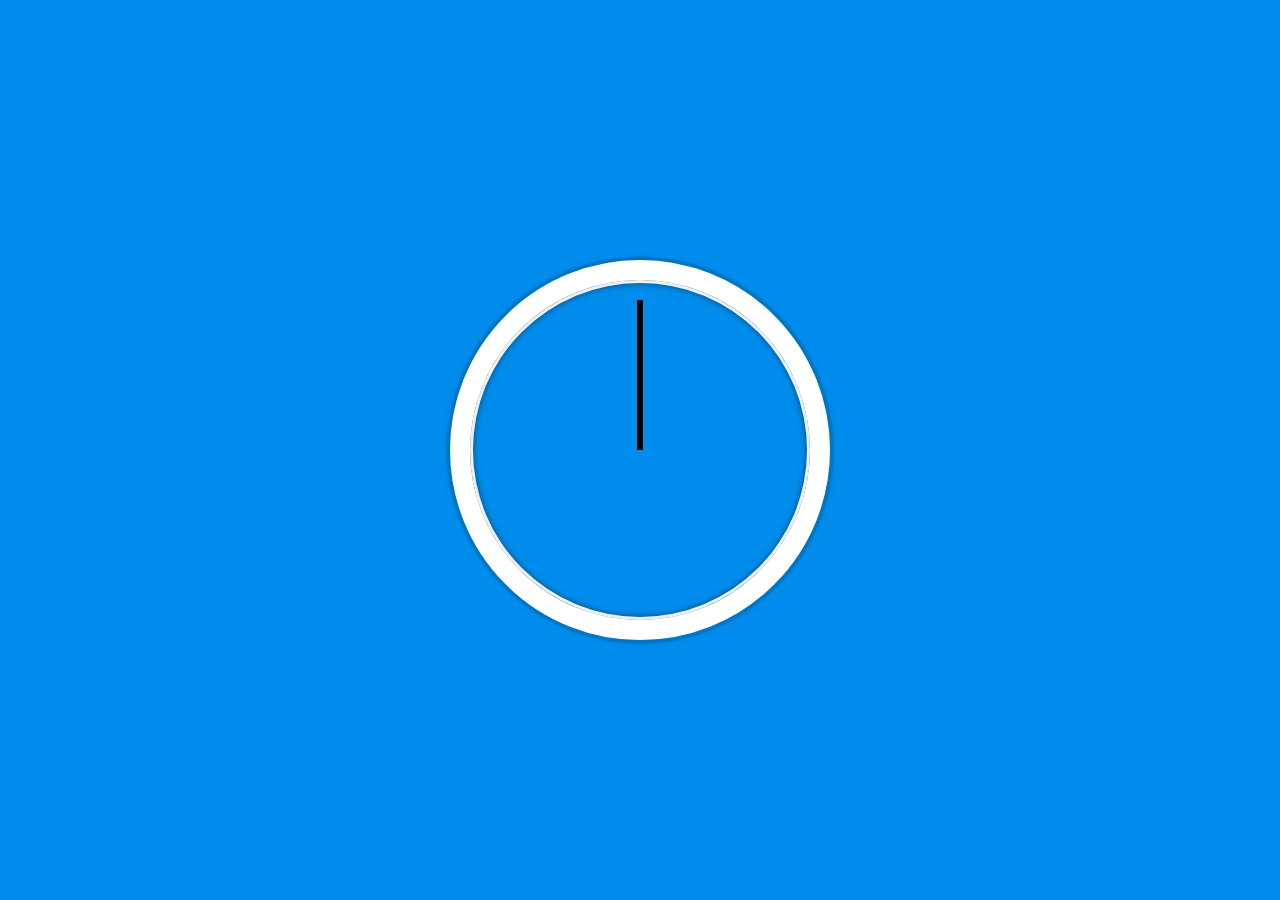
<file: 02 - JS and CSS Clock/index-START.html>
<!DOCTYPE html>
<html lang="en">
<head>
  <link rel="stylesheet" href="style.css">
  <meta charset="UTF-8">
  <title>JS + CSS Clock</title>
</head>
<body>


    <div class="clock">
      <div class="clock-face">
        <div class="hand hour-hand"></div>
        <div class="hand min-hand"></div>
        <div class="hand second-hand"></div>
      </div>
    </div>

  
<script src="script.js"></script>
</body>
</html>
</file>
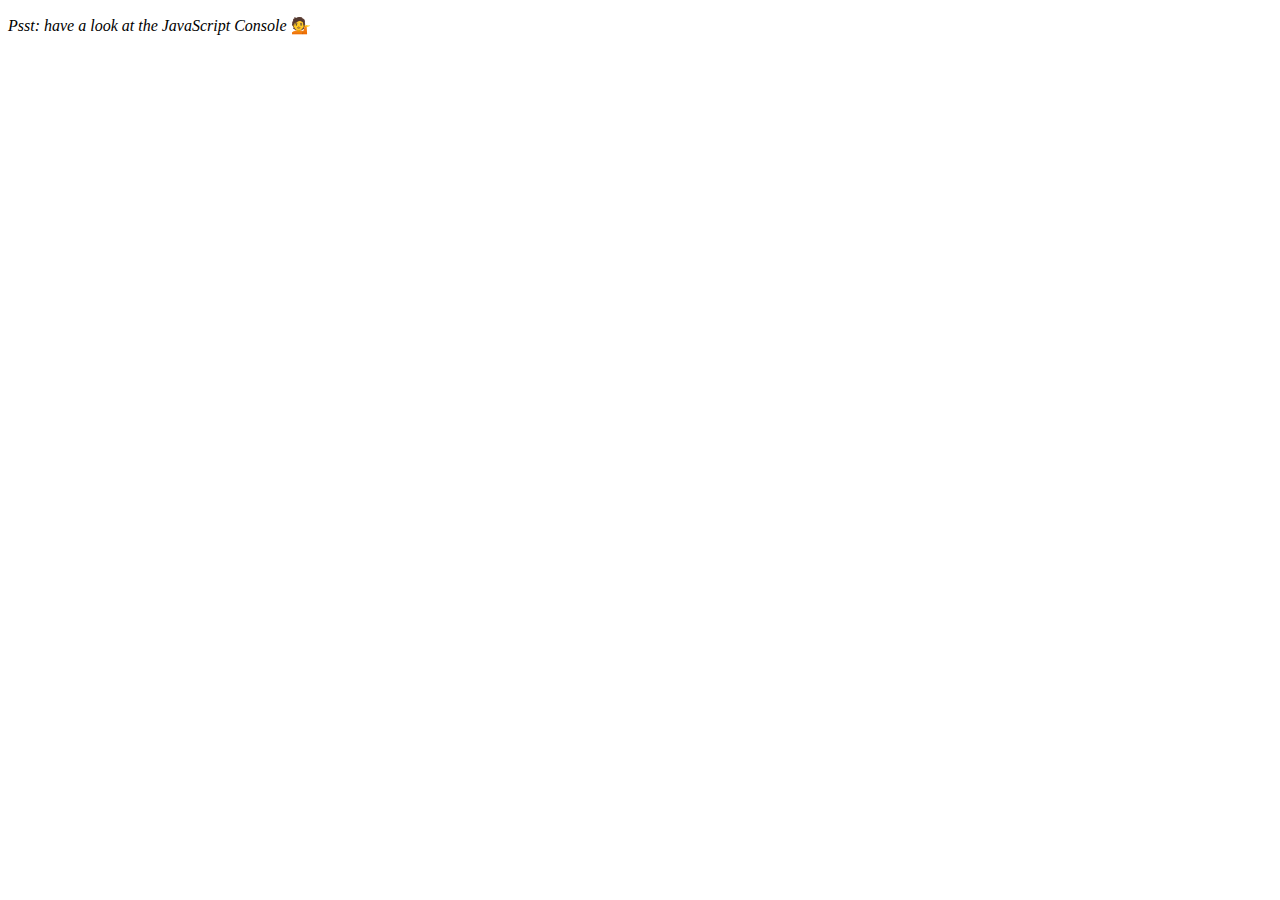
<file: 04 - Array Cardio Day 1/index-START.html>
<!DOCTYPE html>
<html lang="en">
<head>
  <meta charset="UTF-8">
  <title>Array Cardio 💪</title>
</head>
<body>
  <p><em>Psst: have a look at the JavaScript Console</em> 💁</p>
  <script src="script.js"></script>
</body>
</html>
</file>
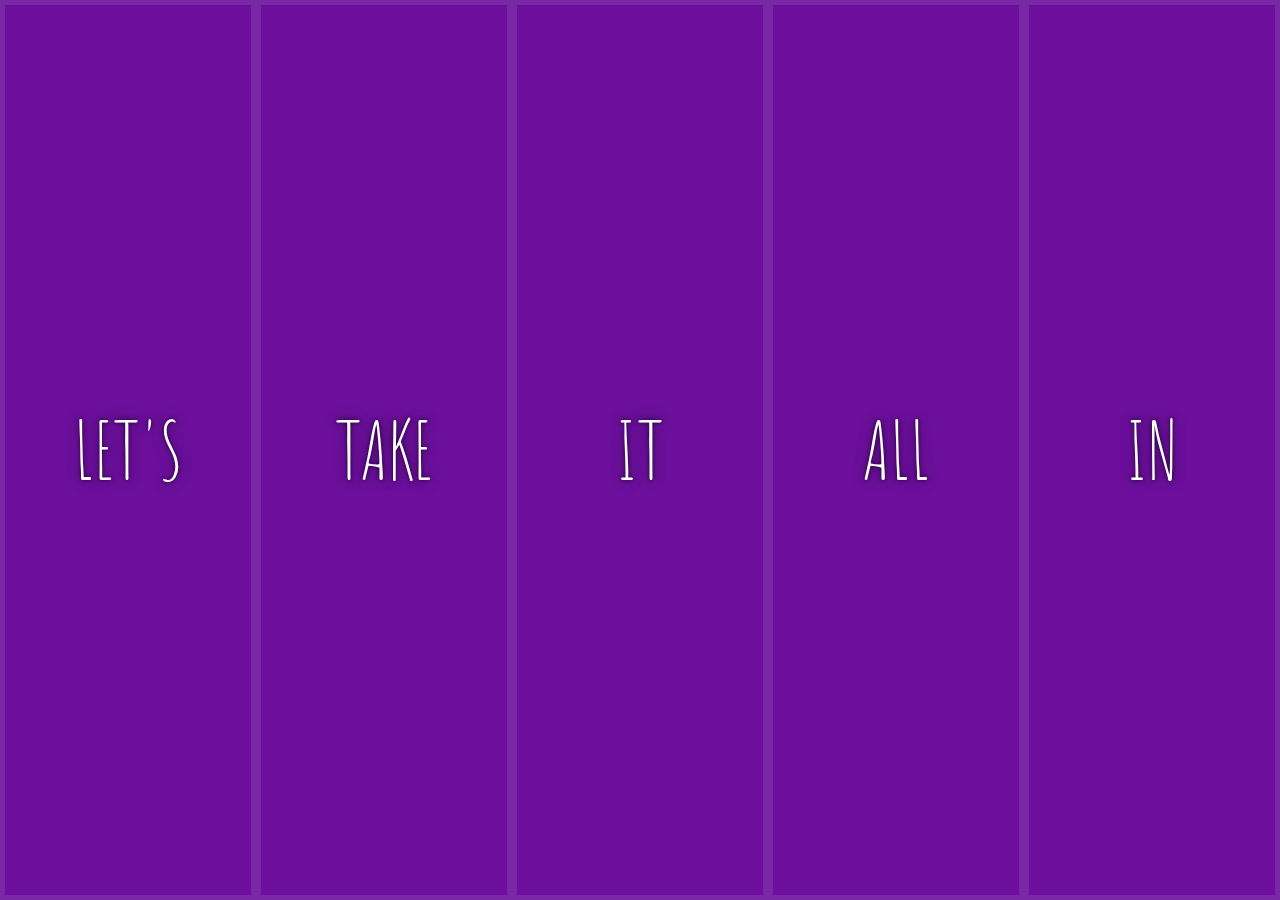
<file: 05 - Flex Panel Gallery/index-START.html>
<!DOCTYPE html>
<html lang="en">
<head>
  <meta charset="UTF-8">
  <title>Flex Panels 💪</title>
  <link href='https://fonts.googleapis.com/css?family=Amatic+SC' rel='stylesheet' type='text/css'>
  <link rel="stylesheet" href="style.css">
</head>
<body>
  <div class="panels">
    <div class="panel panel1">
      <p>Hey</p>
      <p>Let's</p>
      <p>Dance</p>
    </div>
    <div class="panel panel2">
      <p>Give</p>
      <p>Take</p>
      <p>Receive</p>
    </div>
    <div class="panel panel3">
      <p>Experience</p>
      <p>It</p>
      <p>Today</p>
    </div>
    <div class="panel panel4">
      <p>Give</p>
      <p>All</p>
      <p>You can</p>
    </div>
    <div class="panel panel5">
      <p>Life</p>
      <p>In</p>
      <p>Motion</p>
    </div>
  </div>

  <script src="script.js"></script>
</body>
</html>
</file>
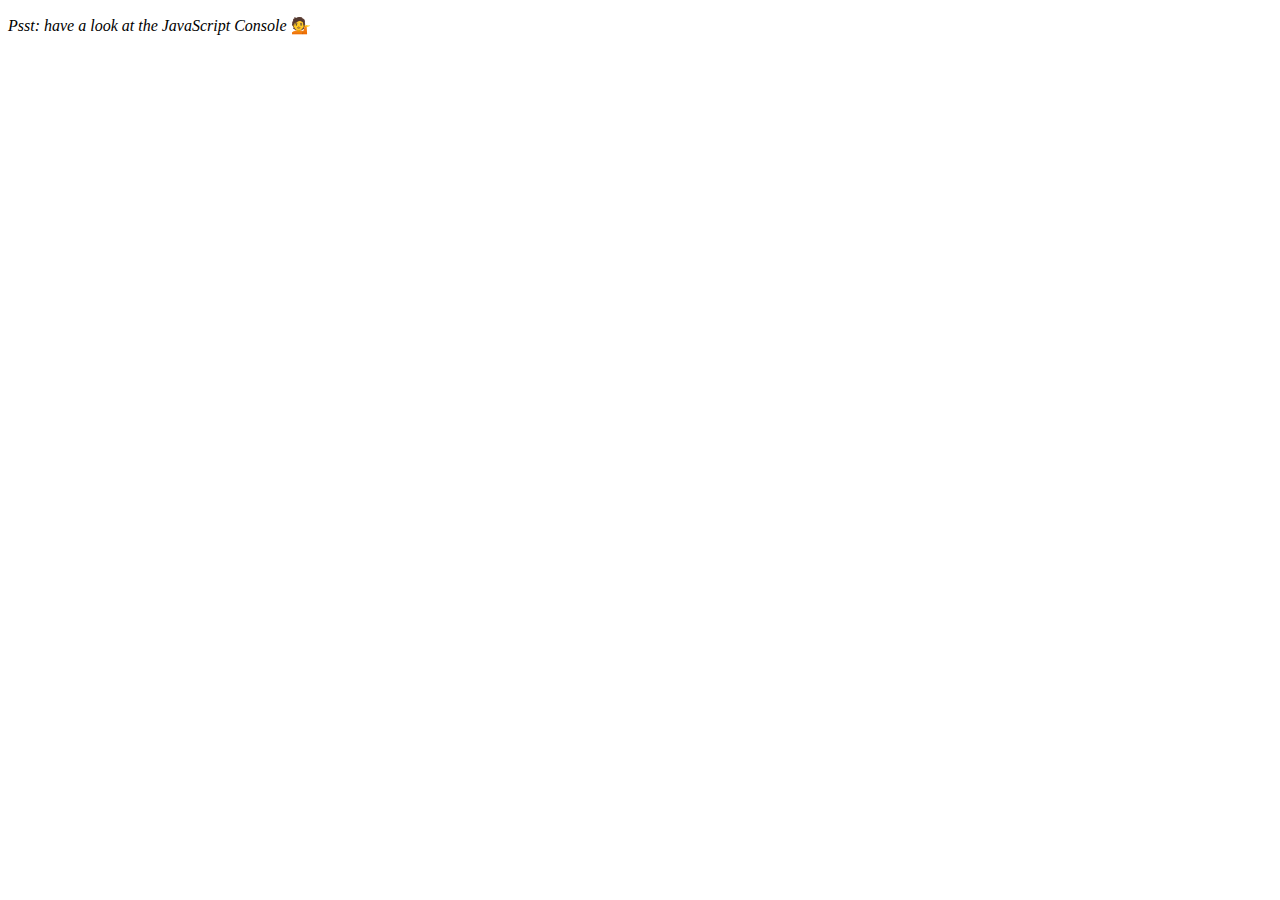
<file: 07 - Array Cardio Day 2/index-START.html>
<!DOCTYPE html>
<html lang="en">
<head>
  <meta charset="UTF-8">
  <title>Array Cardio 💪💪</title>
</head>
<body>
  <p><em>Psst: have a look at the JavaScript Console</em> 💁</p>
  <script src="script.js"></script>
</body>
</html>
</file>
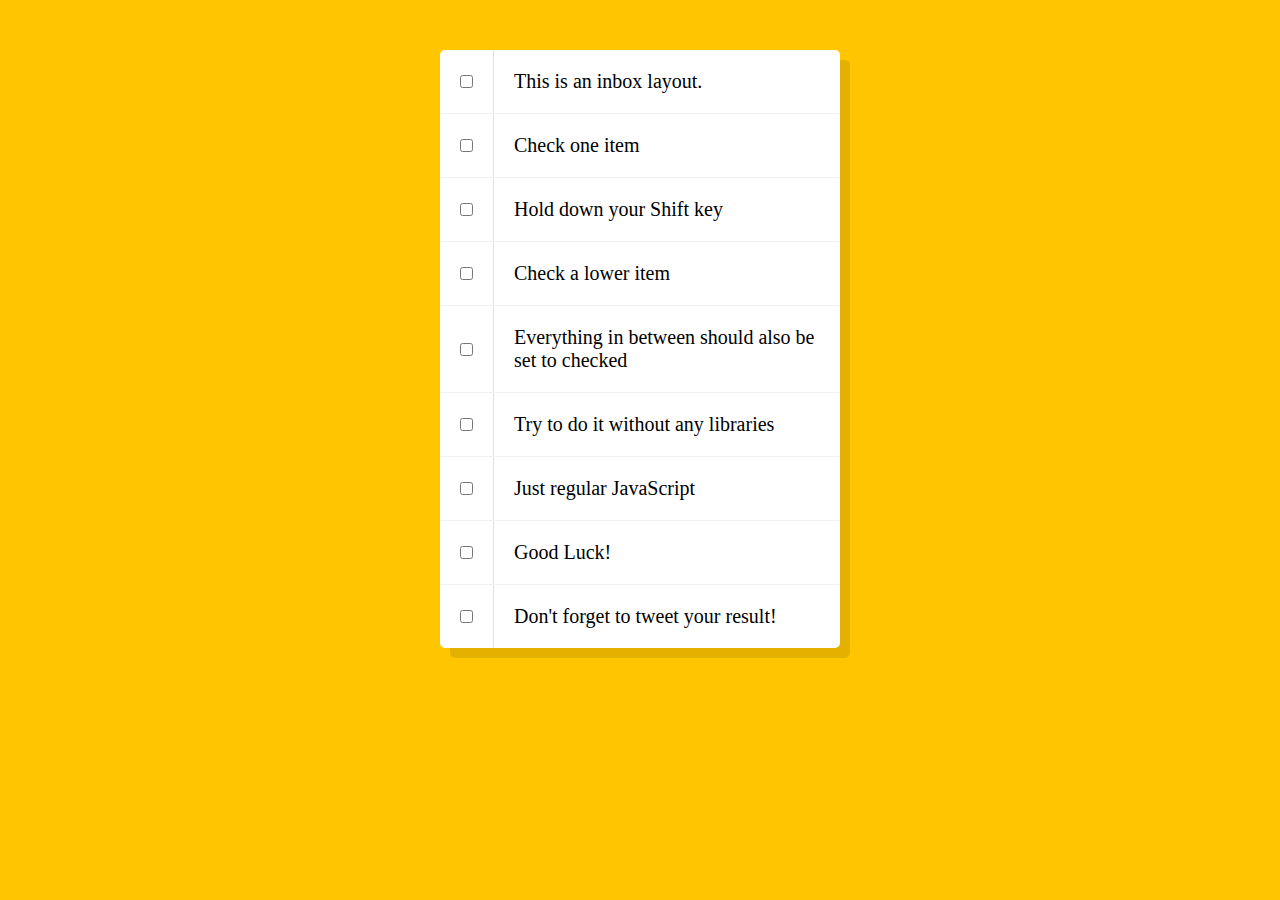
<file: 10 - Hold Shift and Check Checkboxes/index-START.html>
<!DOCTYPE html>
<html lang="en">
<head>
  <link rel="stylesheet" href="style.css">
  <meta charset="UTF-8">
  <title>Hold Shift to Check Multiple Checkboxes</title>
</head>
<body>
   <!--
   The following is a common layout you would see in an email client.

   When a user clicks a checkbox, holds Shift, and then clicks another checkbox a few rows down, all the checkboxes inbetween those two checkboxes should be checked.

  -->
  <div class="inbox">
    <div class="item">
      <input type="checkbox">
      <p>This is an inbox layout.</p>
    </div>
    <div class="item">
      <input type="checkbox">
      <p>Check one item</p>
    </div>
    <div class="item">
      <input type="checkbox">
      <p>Hold down your Shift key</p>
    </div>
    <div class="item">
      <input type="checkbox">
      <p>Check a lower item</p>
    </div>
    <div class="item">
      <input type="checkbox">
      <p>Everything in between should also be set to checked</p>
    </div>
    <div class="item">
      <input type="checkbox">
      <p>Try to do it without any libraries</p>
    </div>
    <div class="item">
      <input type="checkbox">
      <p>Just regular JavaScript</p>
    </div>
    <div class="item">
      <input type="checkbox">
      <p>Good Luck!</p>
    </div>
    <div class="item">
      <input type="checkbox">
      <p>Don't forget to tweet your result!</p>
    </div>
  </div>
  <script src="script.js"></script>
</body>
</html>
</file>
<file: 02 - JS and CSS Clock/style.css>
html {
    background: #018DED url(https://unsplash.it/1500/1000?image=881&blur=5);
    background-size: cover;
    font-family: 'helvetica neue';
    text-align: center;
    font-size: 10px;
}

body {
    margin: 0;
    font-size: 2rem;
    display: flex;
    flex: 1;
    min-height: 100vh;
    align-items: center;
}

.clock {
    width: 30rem;
    height: 30rem;
    border: 20px solid white;
    border-radius: 50%;
    margin: 50px auto;
    position: relative;
    padding: 2rem;
    box-shadow:
        0 0 0 4px rgba(0,0,0,0.1),
        inset 0 0 0 3px #EFEFEF,
        inset 0 0 10px black,
        0 0 10px rgba(0,0,0,0.2);
}

.clock-face {
    position: relative;
    width: 100%;
    height: 100%;
    transform: translateY(-3px); /* account for the height of the clock hands */
}

.hand {
    width: 50%;
    height: 6px;
    background: black;
    position: absolute;
    top: 50%;
    transform-origin: 100%;
    transform: rotate(90deg);
    transition: all 0.05s;
    transition-timing-function: cubic-bezier(0.1, 2.7, 0.58, 1);
}
</file>
<file: 05 - Flex Panel Gallery/style.css>
html {
    box-sizing: border-box;
    background: #ffc600;
    font-family: 'helvetica neue';
    font-size: 20px;
    font-weight: 200;
}

body {
    margin: 0;
}

*, *:before, *:after {
    box-sizing: inherit;
}

.panels {
    min-height: 100vh;
    overflow: hidden;
    display: flex;
}

.panel {
    background: #6B0F9C;
    box-shadow: inset 0 0 0 5px rgba(255,255,255,0.1);
    color: white;
    text-align: center;
    align-items: center;
    /* Safari transitionend event.propertyName === flex */
    /* Chrome + FF transitionend event.propertyName === flex-grow */
    transition:
    font-size 0.7s cubic-bezier(0.61,-0.19, 0.7,-0.11),
    flex 0.7s cubic-bezier(0.61,-0.19, 0.7,-0.11),
    background 0.2s;
    font-size: 20px;
    background-size: cover;
    background-position: center;
/*     border: 1px solid red; */
    flex: 1;
    display: flex;
    flex-direction: column;
    justify-content: center;
    align-items: center;
}

.panel1 { background-image:url(https://source.unsplash.com/gYl-UtwNg_I/1500x1500); }
.panel2 { background-image:url(https://source.unsplash.com/rFKUFzjPYiQ/1500x1500); }
.panel3 { background-image:url(https://images.unsplash.com/photo-1465188162913-8fb5709d6d57?ixlib=rb-0.3.5&q=80&fm=jpg&crop=faces&cs=tinysrgb&w=1500&h=1500&fit=crop&s=967e8a713a4e395260793fc8c802901d); }
.panel4 { background-image:url(https://source.unsplash.com/ITjiVXcwVng/1500x1500); }
.panel5 { background-image:url(https://source.unsplash.com/3MNzGlQM7qs/1500x1500); }

/* Flex Items */
.panel > * {
    margin: 0;
    width: 100%;
    transition: transform 0.5s;
/*     border: 1px solid red; */
    flex: 1 0 auto;
    display: flex;
    justify-content: center;
    align-items: center;
}

.panel > *:first-child { transform: translateY(-100%);}
.panel.open-active > *:first-child { transform: translateY(0);}
.panel > *:last-child { transform: translateY(100%);}
.panel.open-active > *:last-child { transform: translateY(0);}


.panel p {
    text-transform: uppercase;
    font-family: 'Amatic SC', cursive;
    text-shadow: 0 0 4px rgba(0, 0, 0, 0.72), 0 0 14px rgba(0, 0, 0, 0.45);
    font-size: 2em;
}

.panel p:nth-child(2) {
    font-size: 4em;
}

.panel.open {
    flex: 5;
    font-size: 40px;
}
</file>
<file: 10 - Hold Shift and Check Checkboxes/style.css>
html {
    font-family: sans-serif;
    background: #ffc600;
}

.inbox {
    max-width: 400px;
    margin: 50px auto;
    background: white;
    border-radius: 5px;
    box-shadow: 10px 10px 0 rgba(0,0,0,0.1);
}

.item {
    display: flex;
    align-items: center;
    border-bottom: 1px solid #F1F1F1;
}

.item:last-child {
    border-bottom: 0;
}

input:checked + p {
    background: #F9F9F9;
    text-decoration: line-through;
}

input[type="checkbox"] {
    margin: 20px;
}

p {
    margin: 0;
    padding: 20px;
    transition: background 0.2s;
    flex: 1;
    font-family:'helvetica neue';
    font-size: 20px;
    font-weight: 200;
    border-left: 1px solid #D1E2FF;
}
</file>
